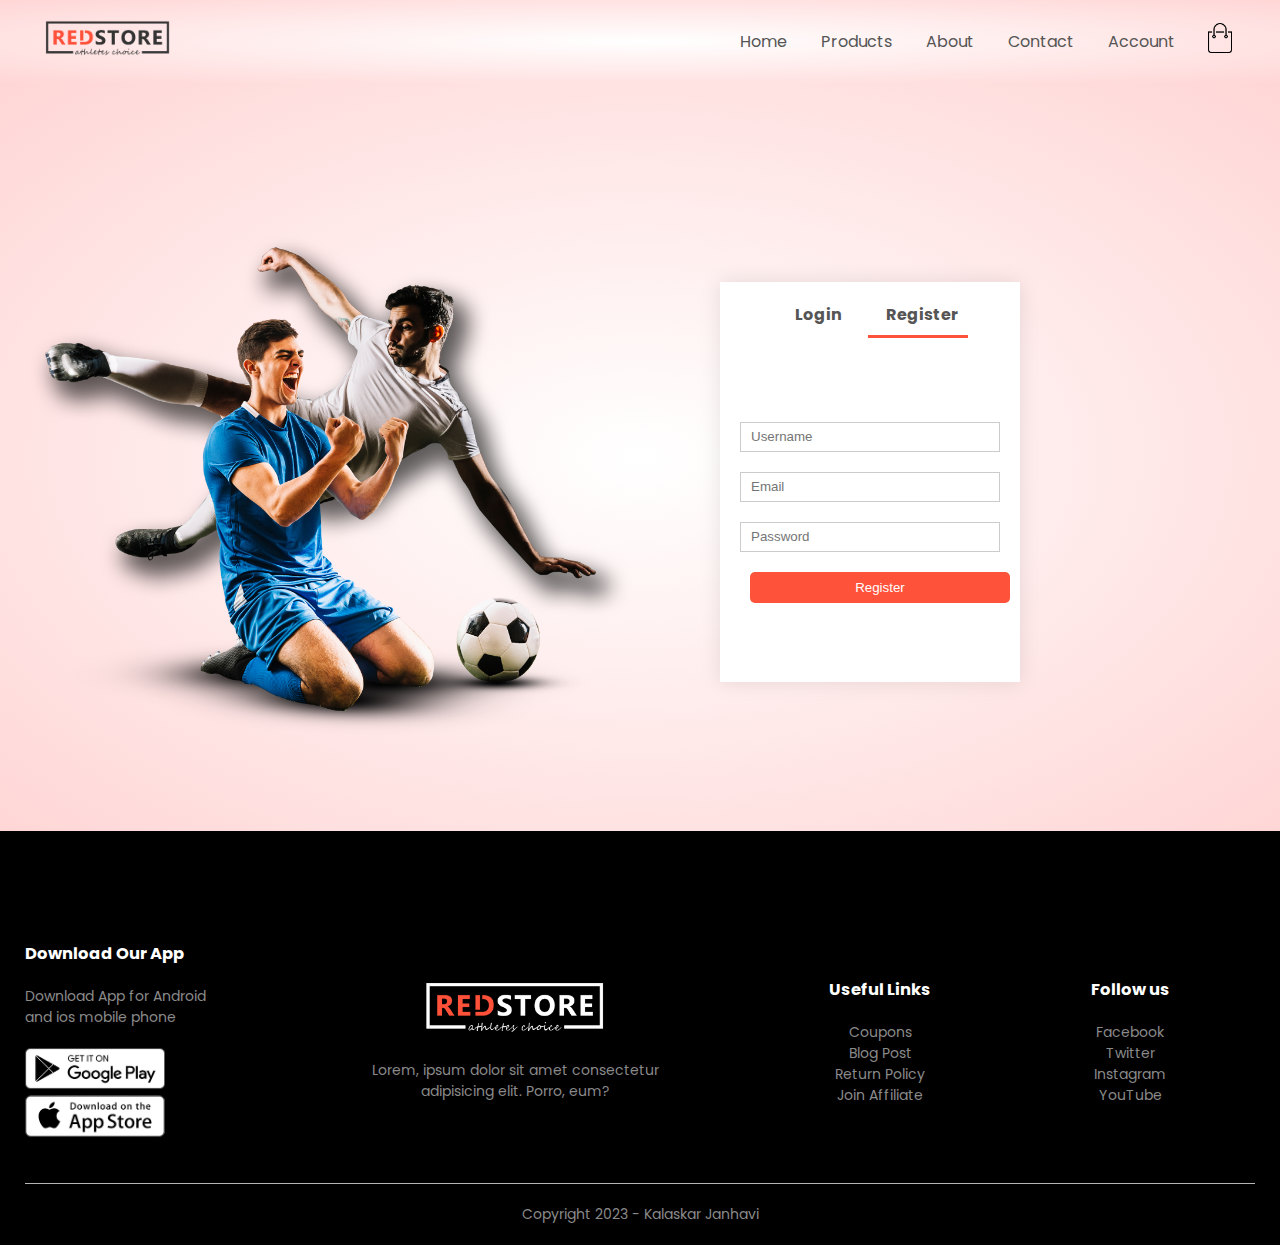
<file: account.html>
<!DOCTYPE html>
<html lang="en">
  <head>
    <meta charset="UTF-8" />
    <meta name="viewport" content="width=device-width, initial-scale=1.0" />
    <link rel="shortcut icon" href="./img/logo.png" type="image/x-icon">
    <title>All Products - Red store</title>
    <link rel="stylesheet" href="style.css" />
    <link
      href="https://fonts.googleapis.com/css2?family=Poppins:ital,wght@0,300;0,400;0,500;0,600;0,700;1,200&display=swap"
      rel="stylesheet"
    />
    <link
      rel="stylesheet"
      href="https://stackpath.bootstrapcdn.com/font-awesome/4.7.0/css/font-awesome.min.css"
    />
  </head>
  <body>
    <div class="header">
      <div class="container">
        <div class="navbar">
          <div class="logo">
            <a href="index.html">
              <img src="./img/logo.png" alt="" width="125px"
            /></a>
          </div>
          <nav>
            <ul id="MenuItems">
              <li><a href="index.html">Home</a></li>
              <li><a href="products.html">Products</a></li>
              <li><a href="">About</a></li>
              <li><a href="">Contact</a></li>
              <li><a href="account.html">Account</a></li>
              <!-- TODo: 22:20 -->
            </ul>
          </nav>
          <a href="cart.html"
            ><img src="./img/cart.png" alt="" width="30px" height="30px"
          /></a>
          <img
            src="./img/menu.png"
            alt=""
            class="menu-icon"
            onclick="menutoggle()"
          />
        </div>
      </div>
    </div>
    <!-- Navigation ends here -->
    <!-- Account Page -->

    <div class="account-page">
      <div class="container">
        <div class="row">
          <div class="col-2">
            <img src="./img/image1.png" width="100%" />
          </div>
          <div class="col-2">
            <div class="form-container">
              <div class="form-btn">
                <span onclick="login()">Login</span>
                <span onclick="register()">Register</span>
                <hr id="indicator" />
              </div>
              <form action="" id="LoginForm">
                <input type="text" placeholder="Username" />
                <input type="password" placeholder="Password" />

                <button type="submit" class="btn">Login</button>
                <a href="">Forgot Password</a>
              </form>
              <form action="" id="RegForm">
                <input type="text" placeholder="Username" />
                <input type="email" placeholder="Email" />
                <input type="password" placeholder="Password" />

                <button type="submit" class="btn">Register</button>
              </form>
            </div>
          </div>
        </div>
      </div>
    </div>

    <!-- Footer -->
    <div class="footer">
      <div class="container">
        <div class="row">
          <div class="footer-col-1">
            <h3>Download Our App</h3>
            <p>
              Download App for Android <br />
              and ios mobile phone
            </p>
            <div class="app-logo">
              <img src="./img/play-store.png" alt="" />
              <img src="./img/app-store.png" alt="" />
            </div>
          </div>
          <div class="footer-col-2">
            <img src="./img/logo-white.png" alt="" />
            <p>
              Lorem, ipsum dolor sit amet consectetur <br />adipisicing elit.
              Porro, eum?
            </p>
          </div>
          <div class="footer-col-3">
            <h3>Useful Links</h3>
            <ul>
              <li>Coupons</li>
              <li>Blog Post</li>
              <li>Return Policy</li>
              <li>Join Affiliate</li>
            </ul>
          </div>

          <div class="footer-col-4">
            <h3>Follow us</h3>
            <ul>
              <li>Facebook</li>
              <li>Twitter</li>
              <li>Instagram</li>
              <li>YouTube</li>
            </ul>
          </div>
        </div>
        <hr />
        <p class="copyright">Copyright 2023 - Kalaskar Janhavi</p>
      </div>
    </div>
    <!-- JS for Toggle menu -->
    <script>
      var MenuItems = document.getElementById("MenuItems");

      MenuItems.style.maxHeight = "0px";

      function menutoggle() {
        if (MenuItems.style.maxHeight == "0px") {
          MenuItems.style.maxHeight = "200px";
        } else {
          MenuItems.style.maxHeight = "0px";
        }
      }
    </script>
    <!-- 
js for toggle form -->
    <script>
      var LoginForm = document.getElementById("LoginForm");
      var RegForm = document.getElementById("RegForm");
      var indicator = document.getElementById("indicator");

      function register() {
        RegForm.style.transform = "translateX(0px)";
        LoginForm.style.transform = "translateX(0px)";
        indicator.style.transform = "translateX(100px)";
      }

      function login() {
        RegForm.style.transform = "translateX(300px)";
        LoginForm.style.transform = "translateX(300px)";
        indicator.style.transform = "translateX(0px)";
      }
    </script>
  </body>
</html>
</file>
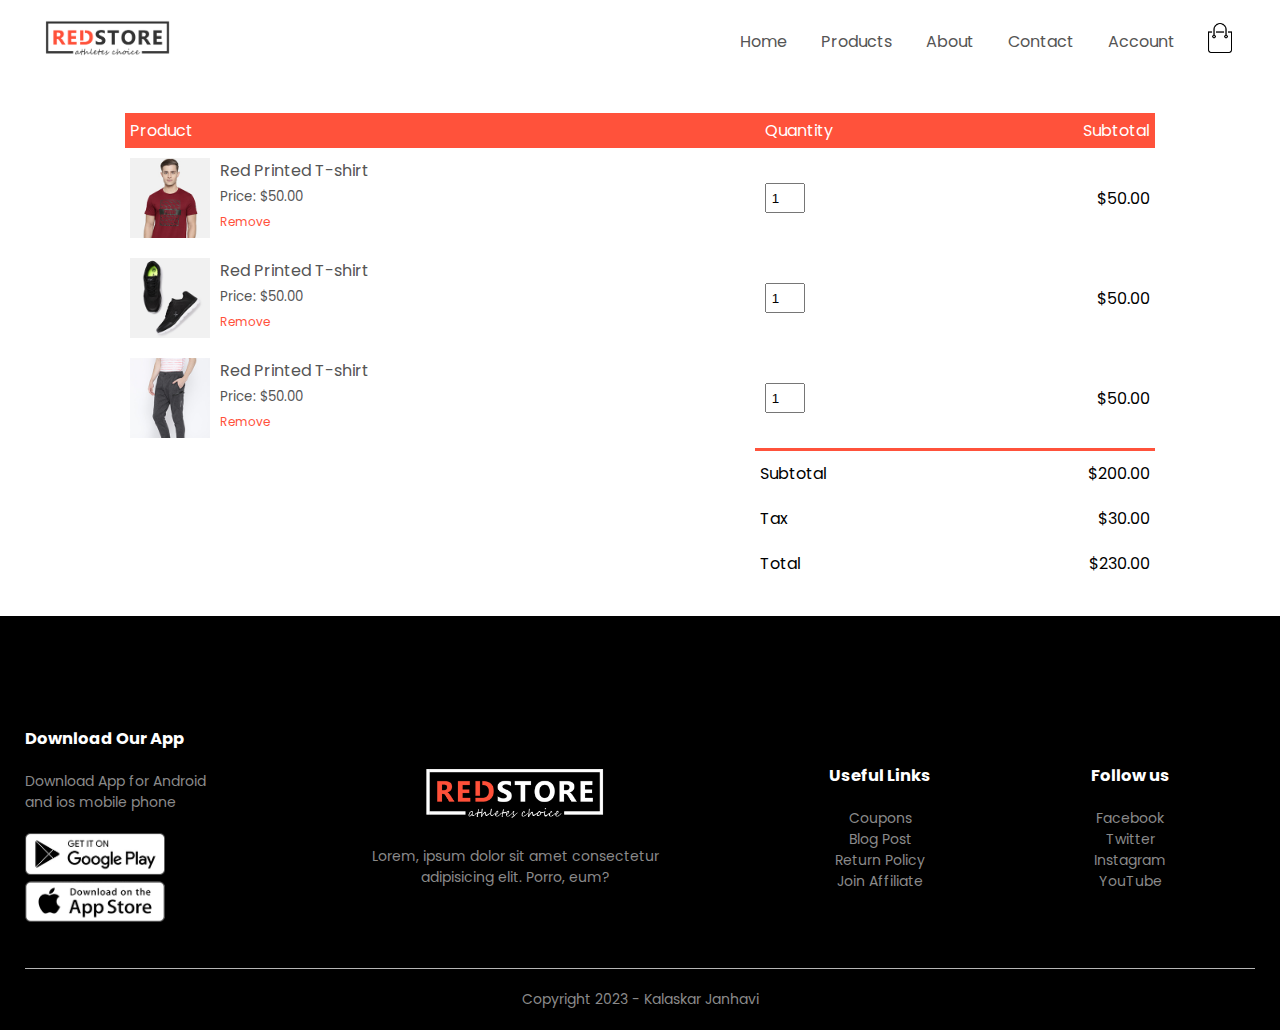
<file: cart.html>
<!DOCTYPE html>
<html lang="en">
  <head>
    <meta charset="UTF-8" />
    <meta name="viewport" content="width=device-width, initial-scale=1.0" />
      <link rel="shortcut icon" href="./img/logo.png" type="image/x-icon">
    <title>All Products - Red store</title>
    <link rel="stylesheet" href="style.css" />
    <link
      href="https://fonts.googleapis.com/css2?family=Poppins:ital,wght@0,300;0,400;0,500;0,600;0,700;1,200&display=swap"
      rel="stylesheet"
    />
    <link
      rel="stylesheet"
      href="https://stackpath.bootstrapcdn.com/font-awesome/4.7.0/css/font-awesome.min.css"
    />
  </head>
  <body>
    <div class="container">
      <div class="navbar">
        <div class="logo">
          <a href="index.html">
            <img src="./img/logo.png" alt="" width="125px"
          /></a>
        </div>
        <nav>
          <ul id="MenuItems">
            <li><a href="index.html">Home</a></li>
            <li><a href="products.html">Products</a></li>
            <li><a href="">About</a></li>
            <li><a href="">Contact</a></li>
            <li><a href="account.html">Account</a></li>
            <!-- TODo: 22:20 -->
          </ul>
        </nav>
        <a href="cart.html"
          ><img src="./img/cart.png" alt="" width="30px" height="30px"
        /></a>
        <img
          src="./img/menu.png"
          alt=""
          class="menu-icon"
          onclick="menutoggle()"
        />
      </div>
    </div>

    <!-- Cart Items Details -->
    <div class="small-container cart-page">
      <table>
        <tr>
          <th>Product</th>
          <th>Quantity</th>
          <th>Subtotal</th>
        </tr>
        <tr>
          <td>
            <div class="cart-info">
              <img src="./img/buy-1.jpg" alt="" />
              <div>
                <p>Red Printed T-shirt</p>
                <small>Price: $50.00</small>
                <br />
                <a href="">Remove</a>
              </div>
            </div>
          </td>
          <td><input type="nunber" value="1" /></td>
          <td>$50.00</td>
        </tr>

        <tr>
          <td>
            <div class="cart-info">
              <img src="./img/buy-2.jpg" alt="" />
              <div>
                <p>Red Printed T-shirt</p>
                <small>Price: $50.00</small>
                <br />
                <a href="">Remove</a>
              </div>
            </div>
          </td>
          <td><input type="nunber" value="1" /></td>
          <td>$50.00</td>
        </tr>

        <tr>
          <td>
            <div class="cart-info">
              <img src="./img/buy-3.jpg" alt="" />
              <div>
                <p>Red Printed T-shirt</p>
                <small>Price: $50.00</small>
                <br />
                <a href="">Remove</a>
              </div>
            </div>
          </td>
          <td><input type="nunber" value="1" /></td>
          <td>$50.00</td>
        </tr>
      </table>

      <div class="total-price">
        <table>
          <tr>
            <td>Subtotal</td>
            <td>$200.00</td>
          </tr>
          <tr>
            <td>Tax</td>
            <td>$30.00</td>
          </tr>
          <tr>
            <td>Total</td>
            <td>$230.00</td>
          </tr>
        </table>
      </div>
    </div>
    <!-- Footer -->
    <div class="footer">
      <div class="container">
        <div class="row">
          <div class="footer-col-1">
            <h3>Download Our App</h3>
            <p>
              Download App for Android <br />
              and ios mobile phone
            </p>
            <div class="app-logo">
              <img src="./img/play-store.png" alt="" />
              <img src="./img/app-store.png" alt="" />
            </div>
          </div>
          <div class="footer-col-2">
            <img src="./img/logo-white.png" alt="" />
            <p>
              Lorem, ipsum dolor sit amet consectetur <br />adipisicing elit.
              Porro, eum?
            </p>
          </div>
          <div class="footer-col-3">
            <h3>Useful Links</h3>
            <ul>
              <li>Coupons</li>
              <li>Blog Post</li>
              <li>Return Policy</li>
              <li>Join Affiliate</li>
            </ul>
          </div>

          <div class="footer-col-4">
            <h3>Follow us</h3>
            <ul>
              <li>Facebook</li>
              <li>Twitter</li>
              <li>Instagram</li>
              <li>YouTube</li>
            </ul>
          </div>
        </div>
        <hr />
        <p class="copyright">Copyright 2023 - Kalaskar Janhavi</p>
      </div>
    </div>
    <!-- JS for Toggle menu -->
    <script>
      var MenuItems = document.getElementById("MenuItems");

      MenuItems.style.maxHeight = "0px";

      function menutoggle() {
        if (MenuItems.style.maxHeight == "0px") {
          MenuItems.style.maxHeight = "200px";
        } else {
          MenuItems.style.maxHeight = "0px";
        }
      }
    </script>
  </body>
</html>
</file>
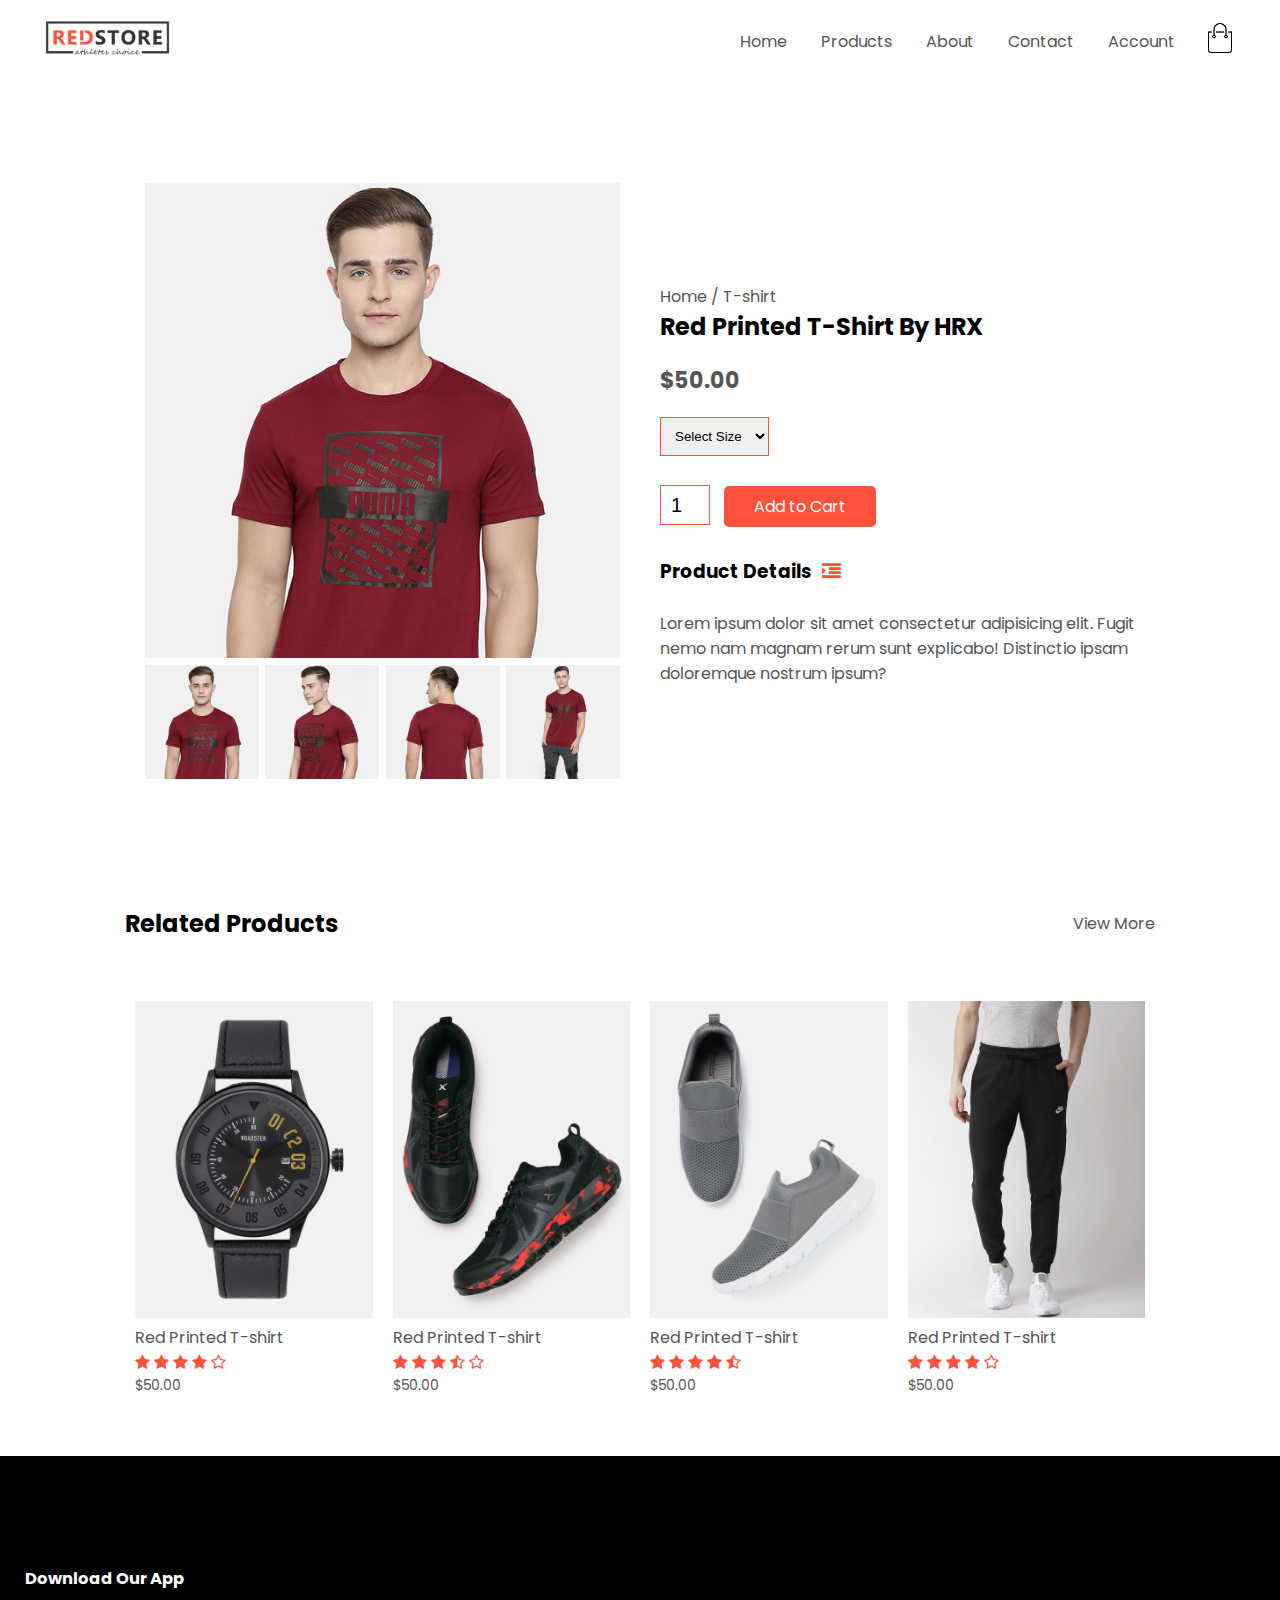
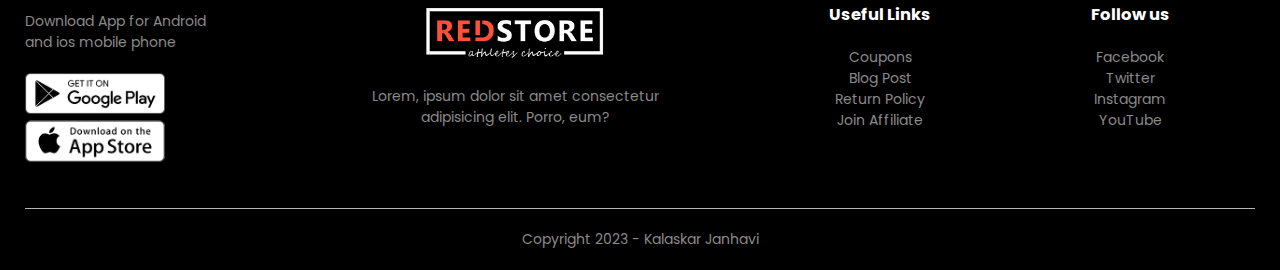
<file: product-details.html>
<!DOCTYPE html>
<html lang="en">
  <head>
    <meta charset="UTF-8" />
    <meta name="viewport" content="width=device-width, initial-scale=1.0" />
      <link rel="shortcut icon" href="./img/logo.png" type="image/x-icon">
    <title>All Products - Red store</title>
    <link rel="stylesheet" href="style.css" />
    <link
      href="https://fonts.googleapis.com/css2?family=Poppins:ital,wght@0,300;0,400;0,500;0,600;0,700;1,200&display=swap"
      rel="stylesheet"
    />
    <link
      rel="stylesheet"
      href="https://stackpath.bootstrapcdn.com/font-awesome/4.7.0/css/font-awesome.min.css"
    />
  </head>
  <body>
    <div class="container">
      <div class="navbar">
        <div class="logo">
          <a href="index.html">
            <img src="./img/logo.png" alt="" width="125px"
          /></a>
        </div>
        <nav>
          <ul id="MenuItems">
            <li><a href="index.html">Home</a></li>
            <li><a href="products.html">Products</a></li>
            <li><a href="">About</a></li>
            <li><a href="">Contact</a></li>
            <li><a href="account.html">Account</a></li>
            <!-- TODo: 22:20 -->
          </ul>
        </nav>
        <a href="cart.html"
          ><img src="./img/cart.png" alt="" width="30px" height="30px"
        /></a>
        <img
          src="./img/menu.png"
          alt=""
          class="menu-icon"
          onclick="menutoggle()"
        />
      </div>
    </div>

    <!-- Single Products Detail -->
    <div class="small-container single-product">
      <div class="row">
        <div class="col-2">
          <img src="./img/gallery-1.jpg" width="100%" id="ProductImg" />

          <div class="small-img-row">
            <div class="small-img-col">
              <img src="./img/gallery-1.jpg" class="small-img" />
            </div>
            <div class="small-img-col">
              <img src="./img/gallery-2.jpg" class="small-img" />
            </div>
            <div class="small-img-col">
              <img src="./img/gallery-3.jpg" class="small-img" />
            </div>
            <div class="small-img-col">
              <img src="./img/gallery-4.jpg" class="small-img" />
            </div>
          </div>
        </div>
        <div class="col-2">
          <p>Home / T-shirt</p>
          <h2>Red Printed T-Shirt By HRX</h2>
          <h4>$50.00</h4>
          <select name="" id="">
            <option value="">Select Size</option>
            <option value="">XXL</option>
            <option value="">XL</option>
            <option value="">Large</option>
            <option value="">Medium</option>
            <option value="">Small</option>
          </select>
          <input type="number" value="1" />
          <a href="" class="btn">Add to Cart</a>
          <h3>Product Details<i class="fa fa-indent"></i></h3>
          <br />
          <p>
            Lorem ipsum dolor sit amet consectetur adipisicing elit. Fugit nemo
            nam magnam rerum sunt explicabo! Distinctio ipsam doloremque nostrum
            ipsum?
          </p>
        </div>
      </div>
    </div>

    <!-- Title -->
    <div class="small-container">
      <div class="row row-2">
        <h2>Related Products</h2>
        <p>View More</p>
      </div>
    </div>

    <!-- Similar Products -->

    <div class="small-container">
      <div class="row">
        <div class="col-4">
          <img src="./img/product-9.jpg" alt="" />
          <h4>Red Printed T-shirt</h4>
          <div class="rating">
            <i class="fa fa-star"></i>
            <i class="fa fa-star"></i>
            <i class="fa fa-star"></i>
            <i class="fa fa-star"></i>
            <i class="fa fa-star-o"></i>
          </div>
          <p>$50.00</p>
        </div>

        <div class="col-4">
          <img src="./img/product-10.jpg" alt="" />
          <h4>Red Printed T-shirt</h4>
          <div class="rating">
            <i class="fa fa-star"></i>
            <i class="fa fa-star"></i>
            <i class="fa fa-star"></i>
            <i class="fa fa-star-half-o"></i>
            <i class="fa fa-star-o"></i>
          </div>
          <p>$50.00</p>
        </div>

        <div class="col-4">
          <img src="./img/product-11.jpg" alt="" />
          <h4>Red Printed T-shirt</h4>
          <div class="rating">
            <i class="fa fa-star"></i>
            <i class="fa fa-star"></i>
            <i class="fa fa-star"></i>
            <i class="fa fa-star"></i>
            <i class="fa fa-star-half-o"></i>
          </div>
          <p>$50.00</p>
        </div>
        <div class="col-4">
          <img src="./img/product-12.jpg" alt="" />
          <h4>Red Printed T-shirt</h4>
          <div class="rating">
            <i class="fa fa-star"></i>
            <i class="fa fa-star"></i>
            <i class="fa fa-star"></i>
            <i class="fa fa-star"></i>
            <i class="fa fa-star-o"></i>
          </div>
          <p>$50.00</p>
        </div>
      </div>
    </div>

    <!-- Footer -->
    <div class="footer">
      <div class="container">
        <div class="row">
          <div class="footer-col-1">
            <h3>Download Our App</h3>
            <p>
              Download App for Android <br />
              and ios mobile phone
            </p>
            <div class="app-logo">
              <img src="./img/play-store.png" alt="" />
              <img src="./img/app-store.png" alt="" />
            </div>
          </div>
          <div class="footer-col-2">
            <img src="./img/logo-white.png" alt="" />
            <p>
              Lorem, ipsum dolor sit amet consectetur <br />adipisicing elit.
              Porro, eum?
            </p>
          </div>
          <div class="footer-col-3">
            <h3>Useful Links</h3>
            <ul>
              <li>Coupons</li>
              <li>Blog Post</li>
              <li>Return Policy</li>
              <li>Join Affiliate</li>
            </ul>
          </div>

          <div class="footer-col-4">
            <h3>Follow us</h3>
            <ul>
              <li>Facebook</li>
              <li>Twitter</li>
              <li>Instagram</li>
              <li>YouTube</li>
            </ul>
          </div>
        </div>
        <hr />
        <p class="copyright">Copyright 2023 - Kalaskar Janhavi</p>
      </div>
    </div>
    <!-- JS for Toggle menu -->
    <script>
      var MenuItems = document.getElementById("MenuItems");

      MenuItems.style.maxHeight = "0px";

      function menutoggle() {
        if (MenuItems.style.maxHeight == "0px") {
          MenuItems.style.maxHeight = "200px";
        } else {
          MenuItems.style.maxHeight = "0px";
        }
      }
    </script>

    <!-- js for product gallery -->
    <script>
      var ProductImg = document.getElementById("ProductImg");
      var smallImg = document.getElementsByClassName("small-img");
      smallImg[0].onclick = function () {
        ProductImg.src = smallImg[0].src;
      };
      smallImg[1].onclick = function () {
        ProductImg.src = smallImg[1].src;
      };
      smallImg[2].onclick = function () {
        ProductImg.src = smallImg[2].src;
      };
      smallImg[3].onclick = function () {
        ProductImg.src = smallImg[3].src;
      };
    </script>
  </body>
</html>
</file>
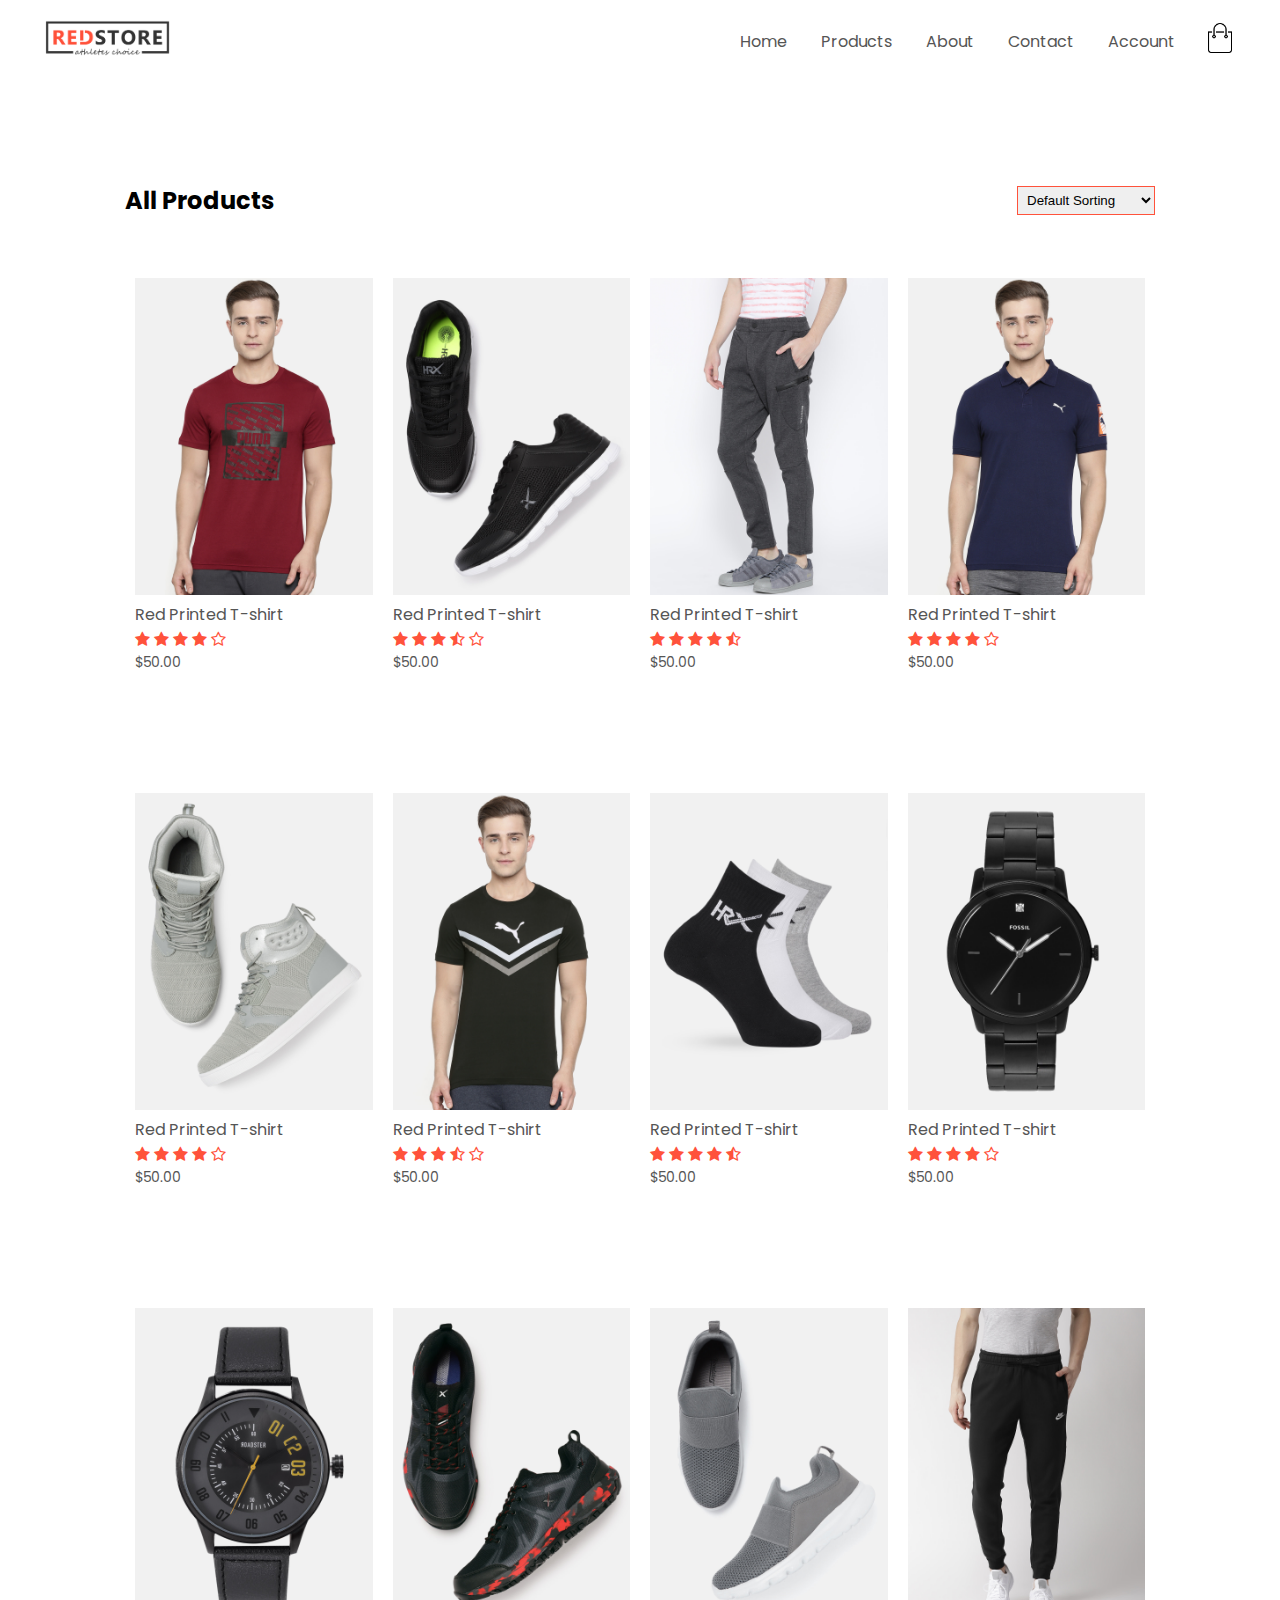
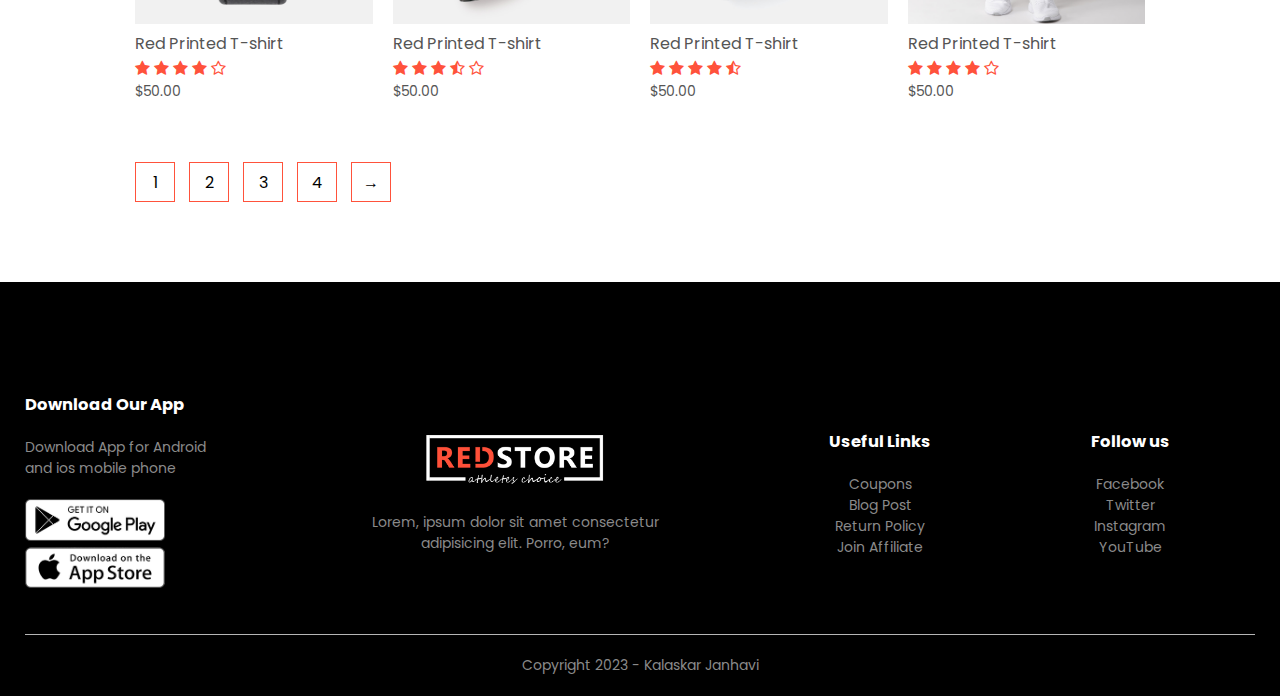
<file: products.html>
<!DOCTYPE html>
<html lang="en">
  <head>
    <meta charset="UTF-8" />
    <meta name="viewport" content="width=device-width, initial-scale=1.0" />
      <link rel="shortcut icon" href="./img/logo.png" type="image/x-icon">
    <title>All Products - Red store</title>
    <link rel="stylesheet" href="style.css" />
    <link
      href="https://fonts.googleapis.com/css2?family=Poppins:ital,wght@0,300;0,400;0,500;0,600;0,700;1,200&display=swap"
      rel="stylesheet"
    />
    <link
      rel="stylesheet"
      href="https://stackpath.bootstrapcdn.com/font-awesome/4.7.0/css/font-awesome.min.css"
    />
  </head>
  <body>
    <div class="container">
      <div class="navbar">
        <div class="logo">
          <a href="index.html">
            <img src="./img/logo.png" alt="" width="125px"
          /></a>
        </div>
        <nav>
          <ul id="MenuItems">
            <li><a href="index.html">Home</a></li>
            <li><a href="products.html">Products</a></li>
            <li><a href="">About</a></li>
            <li><a href="">Contact</a></li>
            <li><a href="account.html">Account</a></li>
            <!-- TODo: 22:20 -->
          </ul>
        </nav>
        <a href="cart.html"
          ><img src="./img/cart.png" alt="" width="30px" height="30px"
        /></a>
        <img
          src="./img/menu.png"
          alt=""
          class="menu-icon"
          onclick="menutoggle()"
        />
      </div>
    </div>

    <div class="small-container">
      <div class="row row-2">
        <h2>All Products</h2>
        <select name="" id="">
          <option value="">Default Sorting</option>
          <option value="">Sort by Price</option>
          <option value="">Sort by Popularity</option>
          <option value="">Sort by Rating</option>
          <option value="">Sort by sales</option>
        </select>
      </div>

      <div class="row">
        <div class="col-4">
          <img src="./img/product-1.jpg" alt="" />
          <h4>Red Printed T-shirt</h4>
          <div class="rating">
            <i class="fa fa-star"></i>
            <i class="fa fa-star"></i>
            <i class="fa fa-star"></i>
            <i class="fa fa-star"></i>
            <i class="fa fa-star-o"></i>
          </div>
          <p>$50.00</p>
        </div>

        <div class="col-4">
          <img src="./img/product-2.jpg" alt="" />
          <h4>Red Printed T-shirt</h4>
          <div class="rating">
            <i class="fa fa-star"></i>
            <i class="fa fa-star"></i>
            <i class="fa fa-star"></i>
            <i class="fa fa-star-half-o"></i>
            <i class="fa fa-star-o"></i>
          </div>
          <p>$50.00</p>
        </div>

        <div class="col-4">
          <img src="./img/product-3.jpg" alt="" />
          <h4>Red Printed T-shirt</h4>
          <div class="rating">
            <i class="fa fa-star"></i>
            <i class="fa fa-star"></i>
            <i class="fa fa-star"></i>
            <i class="fa fa-star"></i>
            <i class="fa fa-star-half-o"></i>
          </div>
          <p>$50.00</p>
        </div>
        <div class="col-4">
          <img src="./img/product-4.jpg" alt="" />
          <h4>Red Printed T-shirt</h4>
          <div class="rating">
            <i class="fa fa-star"></i>
            <i class="fa fa-star"></i>
            <i class="fa fa-star"></i>
            <i class="fa fa-star"></i>
            <i class="fa fa-star-o"></i>
          </div>
          <p>$50.00</p>
        </div>
      </div>
      <div class="row">
        <div class="col-4">
          <img src="./img/product-5.jpg" alt="" />
          <h4>Red Printed T-shirt</h4>
          <div class="rating">
            <i class="fa fa-star"></i>
            <i class="fa fa-star"></i>
            <i class="fa fa-star"></i>
            <i class="fa fa-star"></i>
            <i class="fa fa-star-o"></i>
          </div>
          <p>$50.00</p>
        </div>

        <div class="col-4">
          <img src="./img/product-6.jpg" alt="" />
          <h4>Red Printed T-shirt</h4>
          <div class="rating">
            <i class="fa fa-star"></i>
            <i class="fa fa-star"></i>
            <i class="fa fa-star"></i>
            <i class="fa fa-star-half-o"></i>
            <i class="fa fa-star-o"></i>
          </div>
          <p>$50.00</p>
        </div>

        <div class="col-4">
          <img src="./img/product-7.jpg" alt="" />
          <h4>Red Printed T-shirt</h4>
          <div class="rating">
            <i class="fa fa-star"></i>
            <i class="fa fa-star"></i>
            <i class="fa fa-star"></i>
            <i class="fa fa-star"></i>
            <i class="fa fa-star-half-o"></i>
          </div>
          <p>$50.00</p>
        </div>
        <div class="col-4">
          <img src="./img/product-8.jpg" alt="" />
          <h4>Red Printed T-shirt</h4>
          <div class="rating">
            <i class="fa fa-star"></i>
            <i class="fa fa-star"></i>
            <i class="fa fa-star"></i>
            <i class="fa fa-star"></i>
            <i class="fa fa-star-o"></i>
          </div>
          <p>$50.00</p>
        </div>
      </div>
      <div class="row">
        <div class="col-4">
          <img src="./img/product-9.jpg" alt="" />
          <h4>Red Printed T-shirt</h4>
          <div class="rating">
            <i class="fa fa-star"></i>
            <i class="fa fa-star"></i>
            <i class="fa fa-star"></i>
            <i class="fa fa-star"></i>
            <i class="fa fa-star-o"></i>
          </div>
          <p>$50.00</p>
        </div>

        <div class="col-4">
          <img src="./img/product-10.jpg" alt="" />
          <h4>Red Printed T-shirt</h4>
          <div class="rating">
            <i class="fa fa-star"></i>
            <i class="fa fa-star"></i>
            <i class="fa fa-star"></i>
            <i class="fa fa-star-half-o"></i>
            <i class="fa fa-star-o"></i>
          </div>
          <p>$50.00</p>
        </div>

        <div class="col-4">
          <img src="./img/product-11.jpg" alt="" />
          <h4>Red Printed T-shirt</h4>
          <div class="rating">
            <i class="fa fa-star"></i>
            <i class="fa fa-star"></i>
            <i class="fa fa-star"></i>
            <i class="fa fa-star"></i>
            <i class="fa fa-star-half-o"></i>
          </div>
          <p>$50.00</p>
        </div>
        <div class="col-4">
          <img src="./img/product-12.jpg" alt="" />
          <h4>Red Printed T-shirt</h4>
          <div class="rating">
            <i class="fa fa-star"></i>
            <i class="fa fa-star"></i>
            <i class="fa fa-star"></i>
            <i class="fa fa-star"></i>
            <i class="fa fa-star-o"></i>
          </div>
          <p>$50.00</p>
        </div>
      </div>

      <div class="page-btn">
        <span>1</span>
        <span>2</span>
        <span>3</span>
        <span>4</span>
        <span>&#8594;</span>
      </div>
    </div>

    <!-- Footer -->
    <div class="footer">
      <div class="container">
        <div class="row">
          <div class="footer-col-1">
            <h3>Download Our App</h3>
            <p>
              Download App for Android <br />
              and ios mobile phone
            </p>
            <div class="app-logo">
              <img src="./img/play-store.png" alt="" />
              <img src="./img/app-store.png" alt="" />
            </div>
          </div>
          <div class="footer-col-2">
            <img src="./img/logo-white.png" alt="" />
            <p>
              Lorem, ipsum dolor sit amet consectetur <br />adipisicing elit.
              Porro, eum?
            </p>
          </div>
          <div class="footer-col-3">
            <h3>Useful Links</h3>
            <ul>
              <li>Coupons</li>
              <li>Blog Post</li>
              <li>Return Policy</li>
              <li>Join Affiliate</li>
            </ul>
          </div>

          <div class="footer-col-4">
            <h3>Follow us</h3>
            <ul>
              <li>Facebook</li>
              <li>Twitter</li>
              <li>Instagram</li>
              <li>YouTube</li>
            </ul>
          </div>
        </div>
        <hr />
        <p class="copyright">Copyright 2023 - Kalaskar Janhavi</p>
      </div>
    </div>
    <!-- JS for Toggle menu -->
    <script>
      var MenuItems = document.getElementById("MenuItems");

      MenuItems.style.maxHeight = "0px";

      function menutoggle() {
        if (MenuItems.style.maxHeight == "0px") {
          MenuItems.style.maxHeight = "200px";
        } else {
          MenuItems.style.maxHeight = "0px";
        }
      }
    </script>
  </body>
</html>
</file>
<file: style.css>
* {
  margin: 0;
  padding: 0;
  box-sizing: border-box;
}

body {
  font-family: "Poppins", sans-serif;
}

.navbar {
  display: flex;
  align-items: center;
  padding: 20px;
}

nav {
  flex: 1;
  text-align: right;
}

nav ul {
  display: inline-block;
  list-style-type: none;
}

nav ul li {
  display: inline-block;
  margin-right: 30px;
  transition: transform .2s;
}

a {
  text-decoration: none;
  color: #555;
  
}

nav ul li:hover{
  transform: scale(1.3);
}

p {
  color: #555;
}
.container {
  max-width: 1300px;
  margin: auto;
  padding-left: 25px;
  padding-right: 25px;
}
.row {
  margin-top: 50px;
  display: flex;
  align-items: center;
  flex-wrap: wrap;
  justify-content: space-around;
}

.col-2 {
  flex-basis: 50%;
  min-width: 300px;
}
.col-2 img {
  max-width: 100%;
  padding: 50px 0;
  /* top and bottom 50 left and right 0 */
}
.col-2 h1 {
  font-size: 50px;
  line-height: 60px;
  margin: 25px 0;
}
.btn {
  display: inline-block;
  background: #ff523b;
  color: #fff;
  padding: 8px 30px;
  margin: 30px 0;
  border-radius: 5px;
  transition: background 0.5s;
}

.btn:hover {
  background-color: #563434; /* Green */
  color: #fff;
}

.header {
  background: radial-gradient(#fff, #ffd6d6);
}

.header .row {
  margin-top: 20px;
}

.categories {
  margin: 70px 0;
}

.col-3 {
  flex-basis: 30%;
  min-width: 250px;
  margin-bottom: 30px;
}

.col-3 img {
  width: 100%;
}

.small-container {
  max-width: 1080px;
  margin: auto;
  padding-left: 25px;
  padding-right: 25px;
}

.col-4 {
  flex-basis: 25%;
  padding: 10px;
  min-width: 200px;
  margin-bottom: 50px;
  transition: transform 0.5s;
}

.col-4 img {
  width: 100%;
}

.title {
  text-align: center;
  margin: 0 auto 80px;
  position: relative;
  line-height: 60px;
  color: #555;
}

.title::after {
  content: "";
  background: #ff523b;
  width: 80px;
  height: 5px;
  border-radius: 5px;
  position: absolute;
  bottom: 0;
  left: 50%;
  transform: translateX(-50%);
}

h4 {
  color: #555;
  font-weight: normal;
}

.col-4 p {
  font-size: 14px;
}

.rating .fa {
  color: #ff523b;
}

.col-4:hover {
  transform: translateY(-5px);
}

/*     offer     */
.offer {
  background: radial-gradient(#fff, #ffd6d6);
  margin-top: 80px;
  padding: 30px 0;
}

.col-2 .offer-img {
  padding: 50px;
}

small {
  color: #555;
}

/* -----Testimonial----- */

.testimonial {
  padding-top: 100px;
}
.testimonial .col-3 {
  text-align: center;
  padding: 40px 20px;
  box-shadow: 0 0 20px 0px rgba(0, 0, 0, 0.1);
  cursor: pointer;
  transition: transform 0.5s;
}
.testimonial .col-3 img {
  width: 50px;
  margin-top: 20px;
  border-radius: 50%;
}

.testimonial .col-3:hover {
  transform: translateY(-10px);
}

.fa.fa-quote-left {
  font-size: 34px;
  color: #ff523b;
}

.col-3 p {
  font-size: 12px;
  margin: 12px 0;
  color: #777;
}

.testimonial .col-3 h3 {
  font-weight: 600;
  color: #555;
  font-size: 16px;
}

/* brands */

.brands {
  margin: 100px auto;
}
.col-5 {
  width: 160px;
}
.col-5 img {
  width: 100%;
  cursor: pointer;
  filter: grayscale(100%);
}

.col-5 img:hover {
  filter: grayscale(0);
}

/* footer */
.footer {
  background: #000;
  color: #8a8a8a;
  font-size: 14px;
  padding: 60px 0 20px;
}
.footer p {
  color: #8a8a8a;
}
.footer h3 {
  color: #fff;
  margin-bottom: 20px;
}
.footer-col-1,
.footer-col-2,
.footer-col-3,
.footer-col-4 {
  min-width: 250px;
  margin-bottom: 20px;
}

.footer-col-1 {
  flex-basis: 30px;
}

.footer-col-2 {
  flex: 1;
  text-align: center;
}
.footer-col-2 img {
  width: 180px;
  margin-bottom: 20px;
}
.footer-col-3,
.footer-col-4 {
  flex-basis: 12%;
  text-align: center;
}
ul {
  list-style-type: none;
}
.app-logo {
  margin-top: 20px;
}
.app-logo img {
  width: 140px;
}

.footer hr {
  border: none;
  background: #b5b5b5;
  height: 1px;
  margin: 20px 0;
}
.copyright {
  text-align: center;
}
.menu-icon {
  width: 28px;
  margin-left: 20px;
  display: none;
}
/* Media Quer for menu */

@media only screen and (max-width: 800px) {
  nav ul {
    position: absolute;
    top: 70px;
    left: 0;
    background: #333;
    width: 100%;
    overflow: hidden;
    transition: max-height 0.5s;
  }
  nav ul li {
    display: block;
    margin-right: 50px;
    margin-top: 10px;
    margin-bottom: 10px;
  }
  nav ul li a {
    color: #fff;
  }
  .menu-icon {
    display: block;
    cursor: pointer;
  }
}

/* All Products */
.row-2 {
  justify-content: space-between;
  margin: 100px auto 50px;
}

select {
  border: 1px solid #ff523b;
  padding: 5px;
}
select:focus {
  outline: none;
}

.page-btn {
  margin: 0 auto 80px;
}
.page-btn span {
  display: inline-block;
  border: 1px solid #ff523b;
  margin-left: 10px;
  width: 40px;
  height: 40px;
  text-align: center;
  line-height: 40px;
  line-height: 40px;
  cursor: pointer;
}
.page-btn span:hover {
  background: #ff523b;
  color: #fff;
}

/* Media Quer for less than 600 screen size */
@media only screen and (max-width: 600px) {
  .row {
    text-align: center;
  }
  .col-2,
  .col-3,
  .col-4 {
    flex-basis: 100%;
  }
  .single-product .row {
    text-align: left;
  }
  .single-product .col-2 {
    padding: 20px 0;
  }
  .single-product h2 {
    font-size: 26px;
    line-height: 32px;
  }
  .cart-info p {
    display: none;
  }
}

/* Single Product Detail */
.single-product {
  margin-top: 80px;
}
.single-product .col-2 img {
  padding: 0;
}

.single-product .col-2 {
  padding: 20px;
}

.single-product h4 {
  margin: 20px 0;
  font-size: 22px;
  font-weight: bold;
}
.single-product select {
  display: block;
  padding: 10px;
  margin-top: 20px;
}

.single-product input {
  width: 50px;
  height: 40px;
  padding-left: 10px;
  font-size: 20px;
  margin-right: 10px;
  border: 1px solid #ff523b;
}
input:focus {
  outline: none;
}

.single-product .fa {
  color: #ff523b;
  margin-left: 10px;
}
.small-img-row {
  display: flex;
  justify-content: space-between;
}
.small-img-col {
  flex-basis: 24%;
  cursor: pointer;
}
/* Cart Items Details */
.cart-page {
  margin: 30px auto;
}
table {
  width: 100%;
  border-collapse: collapse;
}

.cart-info {
  display: flex;
  flex-wrap: wrap;
}
th {
  text-align: left;
  padding: 5px;
  color: #fff;
  background: #ff523b;
  font-weight: normal;
}
td {
  padding: 10px 5px;
}
td input {
  width: 40px;
  height: 30px;
  padding: 5px;
}
td a {
  color: #ff523b;
  font-size: 12px;
}

td img {
  width: 80px;
  height: 80px;
  margin-right: 10px;
}
.total-price {
  display: flex;
  justify-content: flex-end;
}

.total-price table {
  border-top: 3px solid #ff523b;
  width: 100%;
  max-width: 400px;
}
td:last-child {
  text-align: right;
}
th:last-child {
  text-align: right;
}

/* Account Page */

.account-page {
  padding: 30px 0;
  background: radial-gradient(#fff, #ffd6d6);
}
.form-container {
  background: #fff;
  width: 300px;
  height: 400px;
  position: relative;
  text-align: center;
  padding: 20px 0;
  margin-left: 80px;
  box-shadow: 0 0 20px 0 rgba(0, 0, 0, 0.1);
  overflow: hidden;
}

.form-container span {
  font-weight: bold;
  padding: 0 10px;
  color: #555;
  cursor: pointer;
  width: 100px;
  display: inline-block;
}

.form-btn {
  display: inline-block;
}
.form-container form {
  max-width: 300px;
  padding: 0 20px;
  position: absolute;
  top: 130px;
  transition: transform 1s;
}
form input {
  width: 100%;
  height: 30px;
  margin: 10px 0;
  padding: 0 10px;
  border: 1px solid #ccc;
}

form .btn {
  width: 100%;
  border: none;
  cursor: pointer;
  margin: 10px;
}
form .btn:focus {
  outline: none;
}

#LoginForm {
  left: -300px;
}
#RegForm {
  left: 0;
}

form a {
  font-size: 12px;
}
#indicator {
  width: 100px;
  border: none;
  background: #ff523b;
  height: 3px;
  margin-top: 8px;
  transform: translateX(100px);
  transition: transform 1s;
}
</file>
